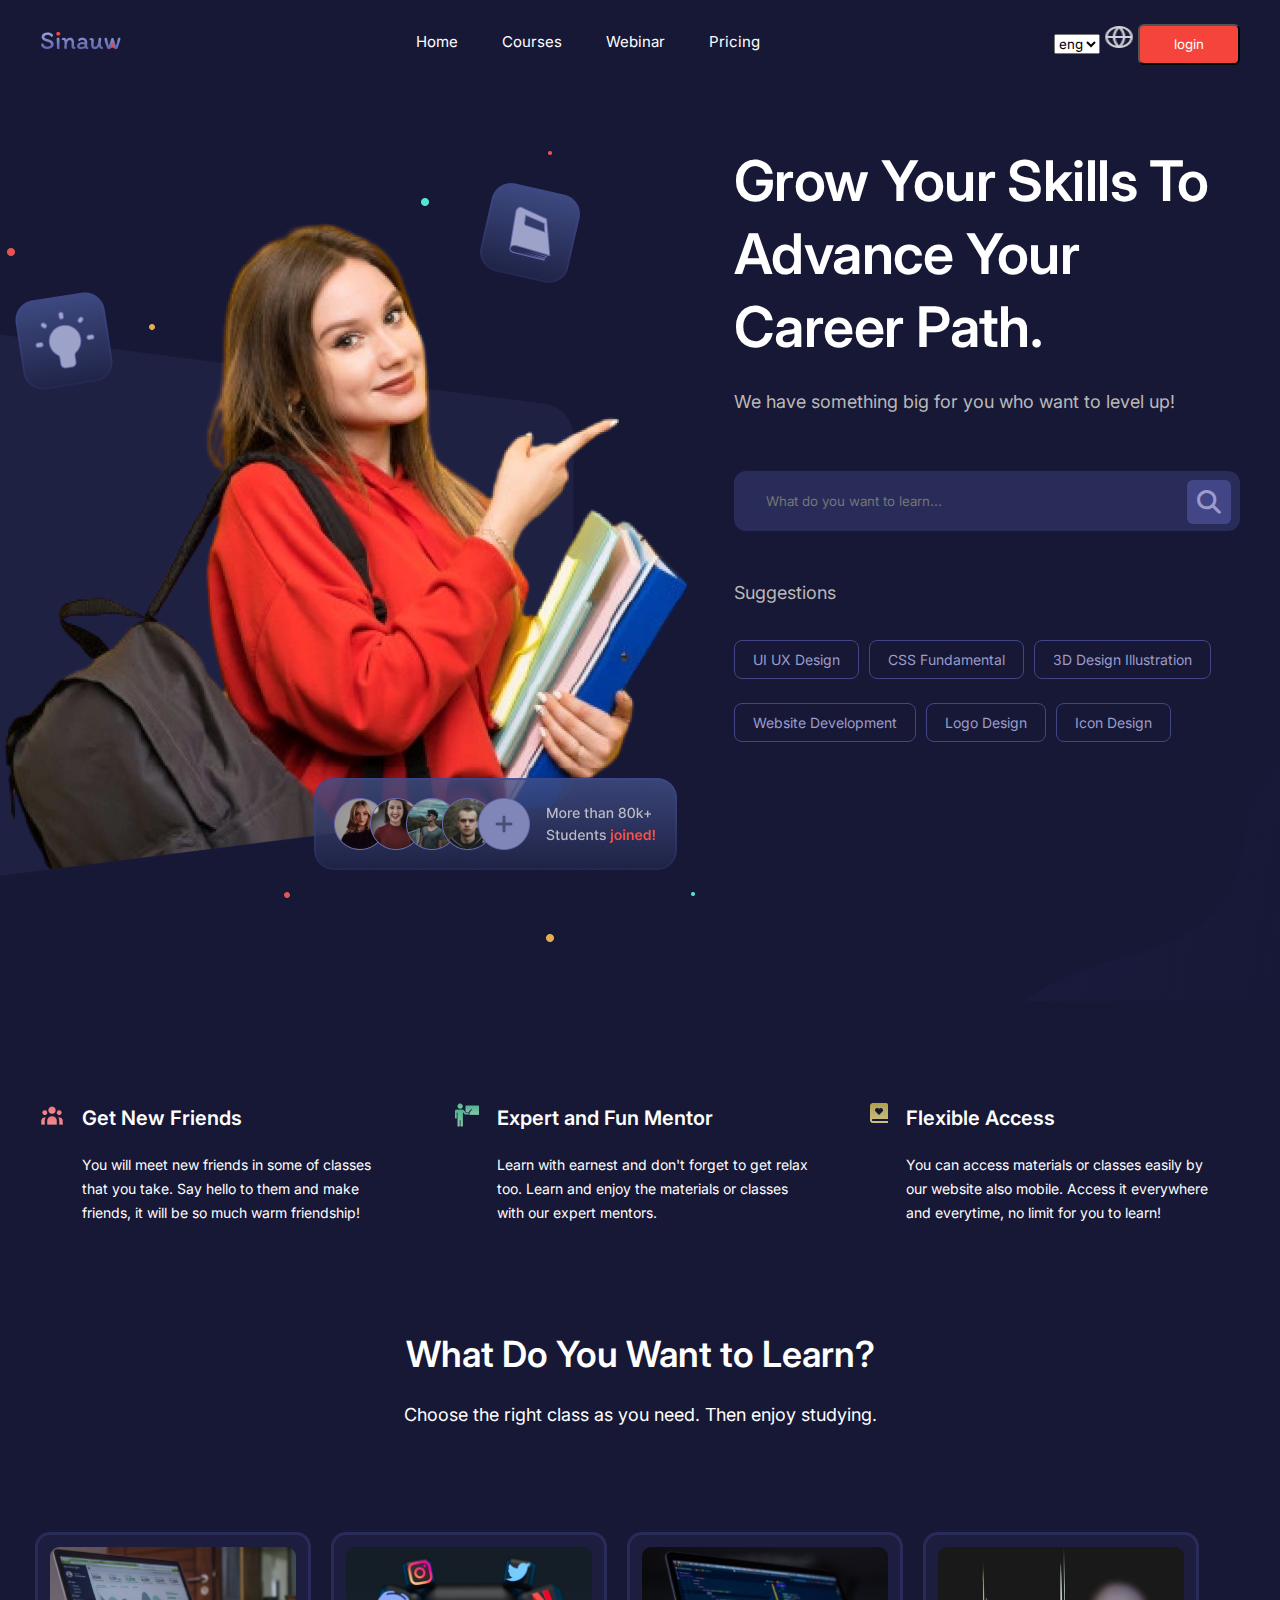
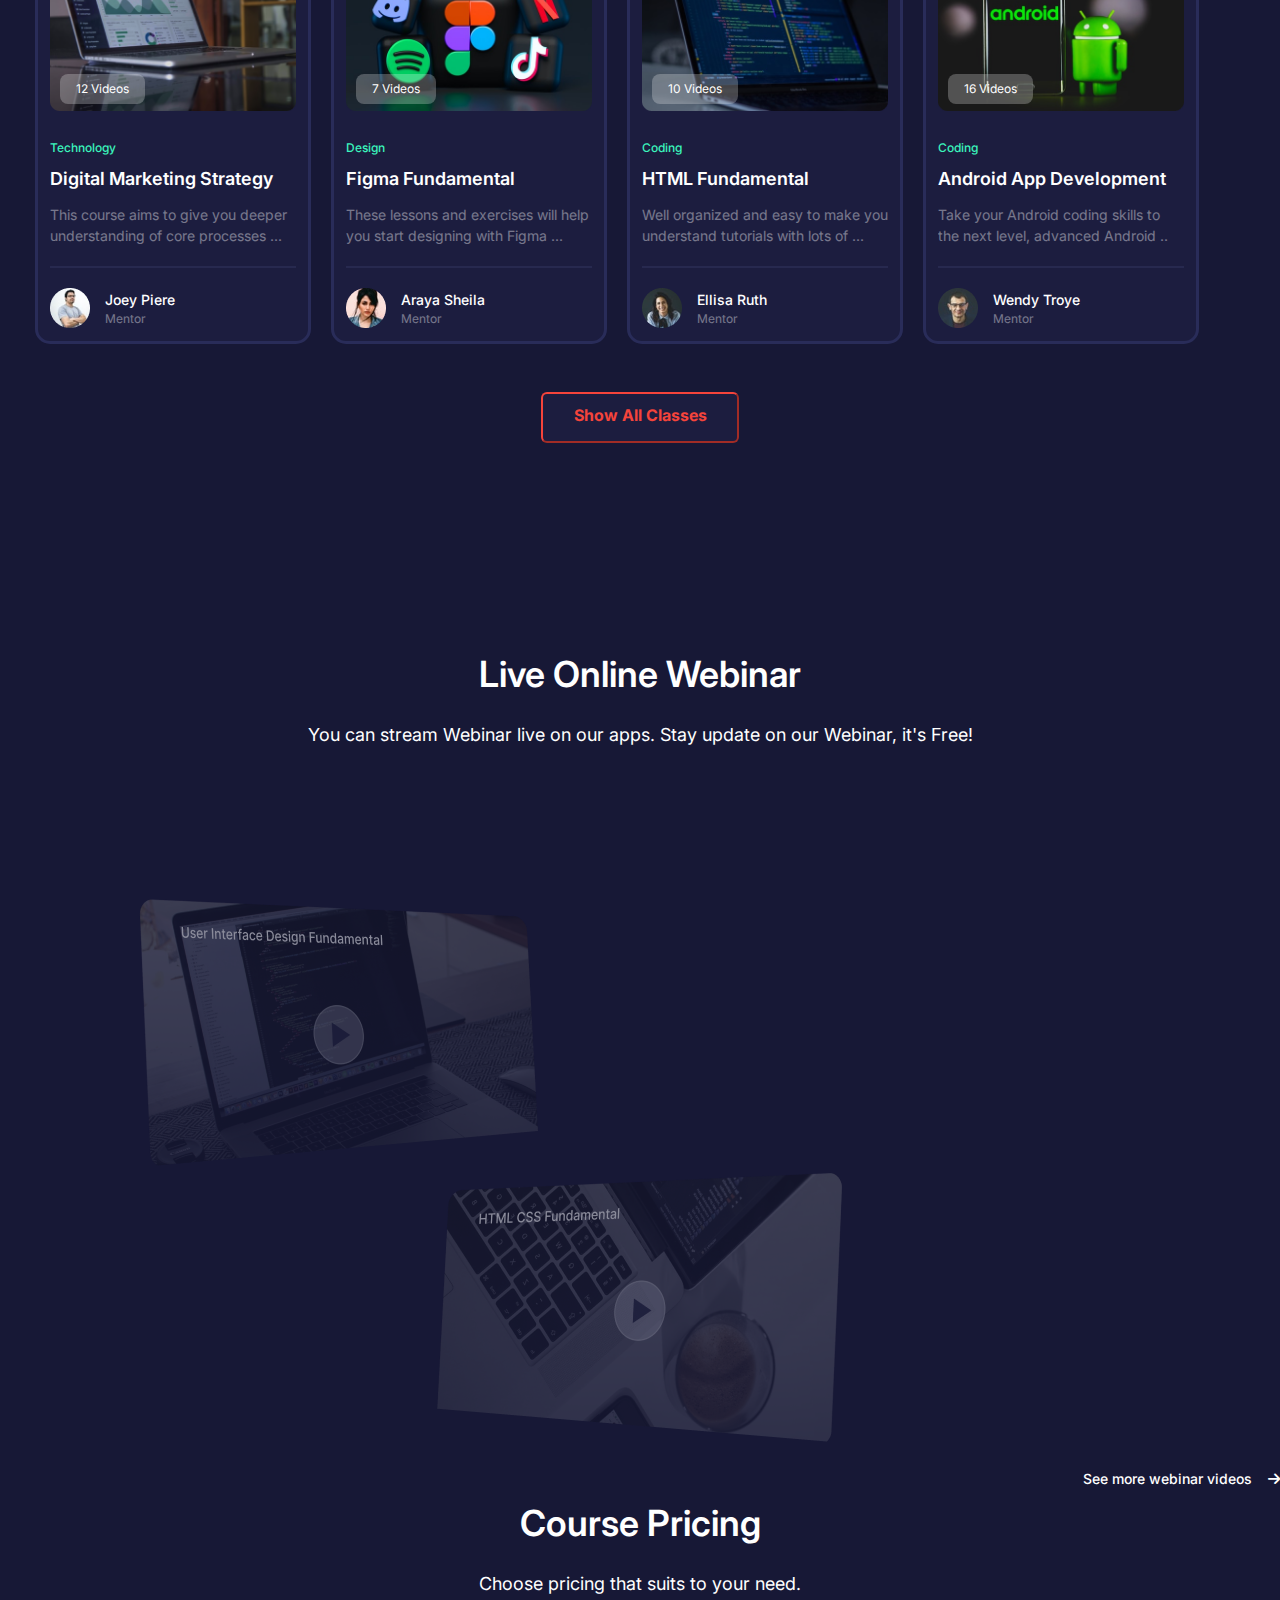
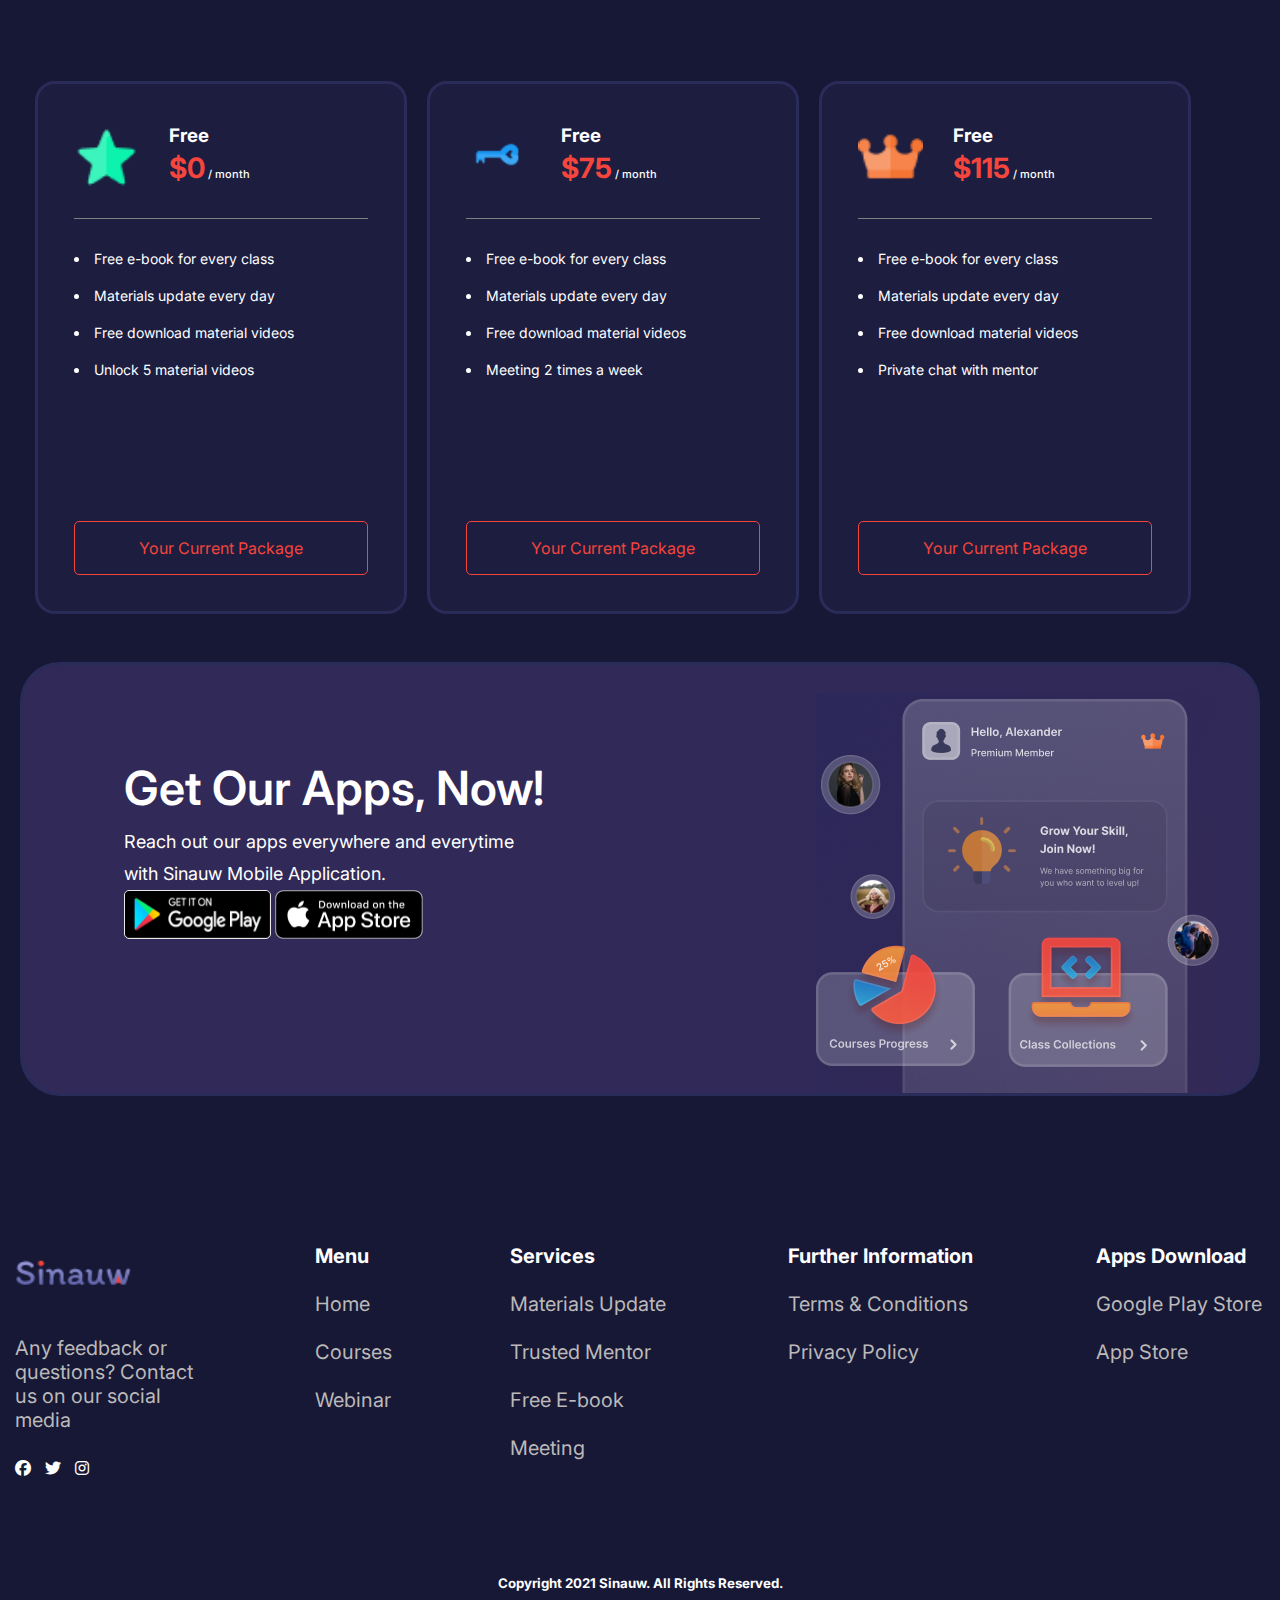
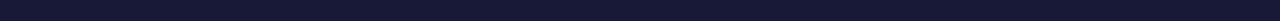
<file: web 1/index.html>
<!DOCTYPE html>
<html lang="en">

<head>
    <meta charset="UTF-8">
    <meta name="viewport" content="width=device-width, initial-scale=1.0">
    <link rel="stylesheet" href="https://cdnjs.cloudflare.com/ajax/libs/font-awesome/6.4.2/css/all.min.css">
    <link rel="preconnect" href="https://fonts.googleapis.com">
    <link rel="preconnect" href="https://fonts.gstatic.com" crossorigin>
    <link href="https://fonts.googleapis.com/css2?family=Inter:wght@100;200;300;400;500;600;700;800;900&display=swap"
        rel="stylesheet">
    <link rel="stylesheet" href="index.css">
    <title>Oy</title>
</head>

<body>

    <header>
        <nav>
            <div class="nav container">
                <div class="logo">
                    <a href="">
                        <img src="rasmlar/Sinauw1.png" alt="png" class="sinuw">
                    </a>
                </div>
                <div>
                    <ul class="yozuv">
                        <li><a href="#">Home</a></li>
                        <li><a href="#">Courses</a></li>
                        <li><a href="#">Webinar</a></li>
                        <li><a href="#">Pricing</a></li>
                    </ul>
                </div>
                <div class="login">
                    <select name="" id="">
                        <option value="">eng</option>
                        <option value="">rus</option>
                        <option value="">kor</option>
                        <option value="">jap</option>
                    </select>

                    <img class="login_r" src="rasmlar/globe.png" alt="png">

                    <button>login</button>

                </div>
            </div>
        </nav>

    </header>
    <div class="intro">
        <div class="container">
            <div class="rtext">
                <h1>Grow Your Skills To Advance Your Career Path.</h1>
                <h4>We have something big for you who want to level up!
                </h4>
                <form action="#!">
                    <input type="text" placeholder="What do you want to learn...">
                    <button><i class="fas fa-search"></i></button>
                </form>
                <h4>Suggestions</h4>
                <div class="category">
                    <a href="#">UI UX Design</a>
                    <a href="#">CSS Fundamental</a>
                    <a href="#">3D Design Illustration</a>
                    <a href="#">Website Development</a>
                    <a href="#">Logo Design</a>
                    <a href="#">Icon Design</a>
                </div>
            </div>
        </div>
    </div>

    <section>
        <div class="section">
            <div class="container">
                <div class="rovs">
                    <div class="rov">
                        <img src="rasmlar/heroicons-solid_user-group.png" al t="png">
                        <div class="rov_text">
                            <h3>Get New Friends</h3><br>
                            <p>You will meet new friends in some of classes that you take. Say hello to them and make
                                friends,
                                it will be so much warm friendship!</p>
                        </div>
                    </div>
                    <div class="rov">
                        <img src="rasmlar/Group.png" alt="png">
                        <div class="rov_text">
                            <h3>Expert and Fun Mentor</h3><br>
                            <p>Learn with earnest and don't forget to get relax too. Learn and enjoy the materials or
                                classes
                                with our expert mentors.</p>
                        </div>
                    </div>
                    <div class="rov">
                        <img src="rasmlar/Vector.png" alt="png">
                        <div class="rov_text">
                            <h3>Flexible Access</h3><br>
                            <p>You can access materials or classes easily by our website also mobile. Access it
                                everywhere
                                and
                                everytime, no limit for you to learn!</p>
                        </div>
                    </div>
                </div>
            </div>
        </div>
    </section>
    <section class="sec_two">

        <div class="texts">
            <h3>What Do You Want to Learn?</h3>
            <p>Choose the right class as you need. Then enjoy studying.</p>
        </div>

        <br>

        <div class="videos">
            <div class="video">
                <img src="rasmlar/kampiyuter.png" alt="png">
                <h4 class="pos_vid">12 Videos</h4>
                <span>Technology</span>
                <h3>Digital Marketing Strategy</h3>
                <p>This course aims to give you deeper understanding of core processes ...</p>
                <div class="autor_div">
                    <img src="rasmlar/Ellipse 29.png" alt="png">
                    <div>
                        <h5>Joey Piere</h5>
                        <h6>Mentor</h6>
                    </div>
                </div>
                <a href="#!" class="a_vid">Access Class</a>
            </div>
            <div class="video">
                <img src="rasmlar/Rectangle 44.png" alt="png">
                <h4 class="pos_vid">7 Videos</h4>
                <span>Design</span>
                <h3>Figma Fundamental</h3>
                <p>These lessons and exercises will help you start designing with Figma ...</p>
                <div class="autor_div">
                    <img src="rasmlar/Ellipse 29 (1).png" alt="png">
                    <div>
                        <h5>Araya Sheila</h5>
                        <h6>Mentor</h6>
                    </div>
                </div>
                <a href="#!" class="a_vid">Access Class</a>
            </div>
            <div class="video">
                <img src="rasmlar/1.png" alt="png">
                <h4 class="pos_vid">10 Videos</h4>
                <span>Coding</span>
                <h3>HTML Fundamental</h3>
                <p>Well organized and easy to make you understand tutorials with lots of ...</p>
                <div class="autor_div">
                    <img src="rasmlar/2.png " alt="png">
                    <div>
                        <h5>Ellisa Ruth</h5>
                        <h6>Mentor</h6>
                    </div>
                </div>
                <a href="#!" class="a_vid">Access Class</a>
            </div>
            <div class="video">
                <img src="rasmlar/3.png" alt="png">
                <h4 class="pos_vid">16 Videos</h4>
                <span>Coding</span>
                <h3>Android App Development</h3>
                <p>Take your Android coding skills to the next level, advanced Android ..</p>
                <div class="autor_div">
                    <img src="rasmlar/4.png" alt="png">
                    <div>
                        <h5>Wendy Troye</h5>
                        <h6>Mentor</h6>
                    </div>
                </div>
                <a href="#!" class="a_vid">Access Class</a>
            </div>
        </div>

        <button class="vid_">Show All Classes</button>

    </section>
    <br>

    <section>

        <div class="texts">
            <h3>Live Online Webinar</h3>
            <p>You can stream Webinar live on our apps. Stay update on our Webinar, it's Free!</p>
        </div>

        <br>

        <div>
            <div class="kop_vido">
                <img src="rasmlar/iMac Pro Left Side View label.png" alt="png">

                <iframe width="600" height="400" src="https://www.youtube.com/embed/Qx0zSF6y70Y"
                    title="All you need is Javascript | JS Song | Shesha Vishnu Prasad" frameborder="0"
                    allow="accelerometer; autoplay; clipboard-write; encrypted-media; gyroscope; picture-in-picture; web-share"
                    allowfullscreen>
                    <vid></video>
                </iframe>
                <img src="rasmlar/iMac Pro Left Side View label (1).png" alt="png">



                <div id="valGreen2Hex" style="font-size:120%;font-family:Consolas, 'Courier New', Courier, monospace;">
                </div>
                <br>

            </div>
            <p class="kop_vid">See more webinar videos <i class="fa-solid fa-arrow-right"></i></p>


        </div>
    </section>

    <section>

        <div>
            <div class="texts">
                <h3>Course Pricing</h3>
                <p>Choose pricing that suits to your need.</p>
            </div>


        </div>
        <div class="sald">
            <div class="star">
                <div class="sald_top">
                    <img src="rasmlar/star 1.png" alt="png">
                    <div class="slt_r">
                        <h3>Free</h3>
                        <h6><span>$0</span> / month</h6>
                    </div>

                </div>
                <li>Free e-book for every class</li>
                <li>Materials update every day</li>
                <li>Free download material videos</li>
                <li>Unlock 5 material videos</li>
               <div class="hover_a"><a href="#">Your Current Package</a></div>
            </div>
            <div class="star">
                <div class="sald_top">
                    <img src="rasmlar/key 1.png" alt="png">
                    <div class="slt_r">
                        <h3>Free</h3>
                        <h6><span>$75</span> / month</h6>
                    </div>

                </div>
                <li>Free e-book for every class</li>
                <li>Materials update every day</li>
                <li>Free download material videos</li>
                <li>Meeting 2 times a week</li>
               <div class="hover_a"> <a  href="#">Your Current Package</a></div>
            </div>
            <div class="star">
                <div class="sald_top">
                    <img src="rasmlar/crown 1.png" alt="png">
                    <div class="slt_r">
                        <h3>Free</h3>
                        <h6><span>$115</span> / month</h6>
                    </div>

                </div>
                <li>Free e-book for every class</li>
                <li>Materials update every day</li>
                <li>Free download material videos</li>
                <li>Private chat with mentor</li>
               <div class="hover_a"> <a  href="#">Your Current Package</a></div>
            </div>
        </div>
    </section>

    <section>
        <div>
            <div class="oxiri">
                <h1>Get Our Apps, Now!</h1>
                <p>Reach out our apps everywhere and everytime with Sinauw Mobile Application.</p>
                <div>
                    <img class="bir" src="rasmlar/Screenshot 2023-11-29 132639.png" alt="png">
                    <img class="ikki" src="rasmlar/5a902db97f96951c82922874 1.png" alt="png">
                    <br>
                    <img class="ras" src="rasmlar/Slice 1.png" alt="png">
                </div>
            </div>
        </div>
    </section>

    <footer>
        <div class="footer_">
            <div class="footer">
                <div class="footer1">
                    <img class="sinuw2" src="rasmlar/Sinauw1.png" alt="png">
                    <p>Any feedback or questions? Contact us on our social media</p>
                    <div class="social">
                        <i class="fa-brands fa-facebook"></i>

                        <i class="fa-brands fa-twitter"></i>

                        <i class="fa-brands fa-instagram"></i>
                    </div>
                </div>

                <div class="footer2">
                    <h3>Menu</h3>
                    <p>Home</p>
                    <p>Courses</p>
                    <p>Webinar</p>
                </div>
                <div class="footer3">
                    <h3>Services</h3>
                    <p>Materials Update</p>
                    <p>Trusted Mentor</p>
                    <p>Free E-book</p>
                    <p>Meeting</p>
                </div>
                <div class="footer4">
                    <h3>Further Information</h3>
                    <p>Terms & Conditions</p>
                    <p>Privacy Policy</p>
                </div>
                <div class="footer5">
                    <h3>Apps Download</h3>
                    <p>Google Play Store</p>
                    <p>App Store</p>
                </div>
            </div>
        </div>
        <h5>Copyright
            2021 Sinauw. All Rights Reserved.</h5>
    </footer>

</body>

</html>
</file>
<file: web 1/index.css>
* {
    margin: 0;
    padding: 0;
    text-decoration: none;
    list-style: none;
    box-sizing: border-box;
    font-family: 'Inter', sans-serif;
}

nav {
    background-color: #171836;
}

body {
    background-color: #171836;
}

.sinuw {
    margin-top: 20px;
}

.login button {
    background-color: #F5443B;
    color: #fff;
    width: 102px;
    height: 41px;
    top: 19px;
    left: 1218px;
    padding: 12px, 32px, 12px, 32px;
    border-radius: 6px;
    gap: 10px;

}

.login_r {
    width: 30px;
    height: 24px;
    top: 28px;
    left: 1153px;
    margin-top: 25px;

}

.yozuv {
    font-size: 15px;
    display: flex;
    gap: 44px;
    margin: auto;
    margin-top: 32px;
    color: #fff;
}

.yozuv a {
    color: #fff;
}

.container {
    width: 1200px;
    margin: auto;
}

nav .nav {
    display: flex;
    justify-content: space-between;

}

.intro {
    height: 936px;
    background: url('rasmlar/qiz1.png') no-repeat center;
    padding-top: 80px;
}

.intro .container {
    display: flex;
    justify-content: end;

}

.rtext {
    width: 506px;
    color: white;

}

.rtext h1 {
    font-family: Inter;
    font-size: 56px;
    font-weight: 600;
    line-height: 73px;
    letter-spacing: -0.01em;
    text-align: left;
    color: #fff;
    margin-bottom: 24px;
}

.rtext h4 {
    font-family: Inter;
    font-size: 18px;
    font-weight: 400;
    line-height: 27px;
    text-align: left;
    color: #bbb9b9;
}

.rtext form {
    position: relative;
    margin-top: 56px;
    margin-bottom: 48px;
}

.rtext form input {
    width: 100%;
    padding: 22px 32px;
    background-color: #292c59;
    border: none;
    border-radius: 12px;
}

.rtext form button {
    position: absolute;
    right: 9px;
    top: 9px;
    padding: 10px;
    border: none;
    border-radius: 6px;
    background-color: #424687;
}

.rtext form button i {
    font-size: 24px;
    color: #9A9CCB;

}

.rtext .category {
    display: flex;
    flex-wrap: wrap;
    gap: 24px 10px;
    margin-top: 34px;
}

.rtext .category a {
    background-color: #171836;
    padding: 8px 18px;
    border: 1px solid #424687;
    border-radius: 8px;
    font-size: 14px;
    font-weight: 400;
    line-height: 21px;
    color: #9A9CCB;
}

.section {

    top: 122px;
    left: 141px;
    padding: 3.6px, 1.2px, 2.4px, 1.2px;

}

.section {
    color: #fff;
    padding: 102px 0;
}

.rovs {
    display: flex;
    justify-content: space-between;
}

.rov .rov_text {
    width: 311px;
}

.rovs .rov {
    width: 370px;
    display: flex;
    align-items: start;
    gap: 18px;
}

.rov p {
    font-family: Inter;
    font-size: 14px;
    font-weight: 400;
    line-height: 24px;
    letter-spacing: 0em;
    text-align: left;
}

.rov h3 {
    font-family: Inter;
    font-size: 20px;
    font-weight: 600;
    line-height: 30px;
    letter-spacing: 0em;
    text-align: left;
}

.texts {
    color: #fff;
    text-align: center;
}

.texts h3 {
    font-family: Inter;
    font-size: 36px;
    font-weight: 600;
    line-height: 54px;
    letter-spacing: 0em;
    margin-bottom: 20px;
}

.texts p {
    font-family: Inter;
    font-size: 18px;
    font-weight: 400;
    line-height: 27px;
    letter-spacing: 0em;
    text-align: center;
}

.sec_two {
    height: 900px;
}

.videos {
    width: 1210px;
    margin: 84px auto 48px;
    display: flex;
    align-items: start;
    gap: 20px;
}

.videos h3 {
    font-family: Inter;
    font-size: 18px;
    font-weight: 600;
    line-height: 27px;
    text-align: left;
    width: 243px;
    height: 27px;
    top: 231px;
    left: 120px;
}

.videos p {
    font-family: Inter;
    font-size: 14px;
    font-weight: 400;
    line-height: 21px;
    text-align: left;

}



.video {
    width: 276px;
    height: 412px;
    background-color: #1c1d3f;
    padding: 12px;
    border-radius: 15px;
    border: 3px solid #292c59;
    position: relative;
    overflow: hidden;
    transition: .5s;
}

.video:hover {
    height: 485px;
 
    
}


.video>img {
    width: 100%;
}

.video span {
    font-family: Inter;
    font-size: 12px;
    font-weight: 500;
    line-height: 18px;
    color: #3BF5BD;
    display: block;
    margin-top: 24px;
    margin-bottom: 8px;
}

.video h3 {
    font-family: Inter;
    font-size: 18px;
    font-weight: 600;
    line-height: 27px;
    letter-spacing: 0em;
    text-align: left;
    color: #FFFFFF;
}

.video p {
    font-family: Inter;
    font-size: 14px;
    font-weight: 400;
    line-height: 21px;
    text-align: left;
    color: #FFFFFF;
    opacity: .4;
    margin-top: 12px;
    padding-bottom: 20px;
    border-bottom: 2px solid #393b68;
    margin-bottom: 20px;
}

.video .autor_div {
    display: flex;
    align-items: center;
    gap: 15px;

}

.video .autor_div h5 {
    font-family: Inter;
    font-size: 14px;
    font-weight: 500;
    line-height: 21px;
    color: #FFFFFF;
}

.video .autor_div h6 {
    font-family: Inter;
    font-size: 12px;
    font-weight: 400;
    line-height: 18px;
    color: #FFFFFF;
    opacity: .4;
}

.video .pos_vid {
    padding: 6px 16px;
    font-family: Inter;
    font-size: 12px;
    font-weight: 400;
    line-height: 18px;
    color: #FFFFFF;
    background: #ffffff40;
    border-radius: 8px;
    position: absolute;
    top: 139px;
    left: 22px;

}

.video .a_vid {
    display: block;
    width: 155px;
    height: 0;
    padding: 0 32px;
    margin: 28px auto 12px;
    background-color: #F5443B;
    font-family: Inter;
    font-size: 14px;
    font-weight: 600;
    line-height: 17px;
    color: #FFFFFF;
    border-radius: 6px;
    transition: 1s;
}

.video:hover .a_vid {
    padding: 12px 32px;
    height: 41px;
}

.vid_ {
    background-color: #1c1d3f;
    color: #F5443B;
    border-color: #F5443B;
    font-family: Inter;
    font-size: 16px;
    font-weight: 700;
    line-height: 19px;
    width: 198px;
    height: 51px;
    padding: 12px 12px;
    border-radius: 6px;
    margin: auto !important;
    display: flex;
    justify-content: center;
}

section {
    color: #FFFFFF;
}

.kop_vido {
    text-align: center;
}

.kop_vid {
    font-family: Inter;
    font-size: 14px;
    font-weight: 500;
    line-height: 21px;
    letter-spacing: 0em;
    text-align: right;
}

.kop_vid i {
    width: 24px;
    height: 24px;
    top: 795px;
    left: 196px;

}


.sald {
    width: 1210px;
    margin: 84px auto 48px;
    display: flex;
    align-items: start;
    gap: 20px;
}


.sald .star {
    width: 372px;
    background-color: #1c1d3f;
    padding: 40px 36px 36px;
    border-radius: 20px;
    border: 3px solid #292c59;
}



.star li {
    font-family: Inter;
    font-size: 14px;
    font-weight: 400;
    line-height: 21px;
    list-style: inside;
    margin-bottom: 16px;
}

.star a {
    width: 100%;
    display: inline-block;
    text-align: center;
    padding: 16px 0;
    border: 1px solid #F5443B;
    border-radius: 5px;
    color: #F5443B;
    margin-top: 125px;
}

.hover_a :hover {
    background-color: red;
    color: #fff;
}

.sald_top {
    display: flex;
    gap: 30px;
    border-bottom: 1px solid gray;
    padding-bottom: 29px;
    margin-bottom: 29px;
}

.sald_top img {
    width: 65px;
}

.sald_top .slt_r h6 {
    font-family: Inter;
    font-size: 11px;
    font-weight: 500;
    line-height: 17px;
    text-align: left;

}

.sald_top .slt_r h6 span {
    font-family: Inter;
    font-size: 28px;
    font-weight: 700;
    line-height: 42px;
    color: #F5453D;
}

.oxiri {
    width: 1240px;
    height: 434px;
    top: 60px;
    left: 120px;
    border-radius: 40px;
    background: #312957;
    padding: 40px 36px 36px;
    border: 3px solid #292c59;
    padding-left: 101px;
    padding-top: 85px;
    padding-bottom: 273px;
    margin: auto;
}

.oxiri h1 {
    font-family: Inter;
    font-size: 47px;
    font-weight: 600;
    line-height: 76px;
    text-align: left;
    width: 451px;
    height: 76px;
    top: 85px;
    left: 101px;
    opacity: 0.7px;

}

.oxiri p {
    font-family: Inter;
    font-size: 18px;
    font-weight: 400;
    line-height: 32px;
    letter-spacing: 0em;
    text-align: left;
    width: 406px;
    height: 64px;
    top: 173px;
    left: 106px;

}


.bir {
    width: 147.38px;
    height: 49.5px;
    border-radius: 5px;
    border: 1px solid rgb(237, 231, 231);


}

.ikki {
    width: 147.38px;
    height: 49.5px;

}

.ras {
    padding-left: 692px;
    padding-top: 40px;
    margin-top: -290px;

}
.footer_ {
    margin: auto;
    width: 1250px;
    
}

.footer {
    color: #fff;
    display: flex;
margin-top: 100px;

}

.sinuw2 {
    width: 117.19px;
height: 56px;
top: 48px;
left: 93px;
font-family: Itim;
font-size: 37px;
font-weight: 400;
line-height: 56px;
text-align: left;
margin-bottom: 8px;


}

.footer h3 {
    width: 192px;
height: 24px;

font-family: Inter;
font-size: 20px;
font-weight: 700;
line-height: 24px;
text-align: left;


}
.footer{
    padding-top: 48px;
    justify-content: space-between;
}
.footer p {
    width: 184px;
height: 24px;

opacity: 0.6px;
font-family: Inter;
font-size: 20px;
font-weight: 400;
line-height: 24px;
text-align: left;
color: #bbb9b9;
margin-top: 24px;

}

.footer2 {
    width: 79px;
    height: 160px;
  

}


.footer3 {
    width: 162px;
    height: 204px;
 

}

.footer4 {
    width: 192px;
    height: 116px;
   
}

.footer5 {
    width: 169px;
   
}

.social {
  
display: flex;
margin-top: 100px;

}

.social i{
    width: 30px;
    height: 30px;
}
footer h5{
    width: 100%;
    text-align: center;
    color: white;
    margin-top: 85px;
    margin-bottom: 30px;
}
</file>
